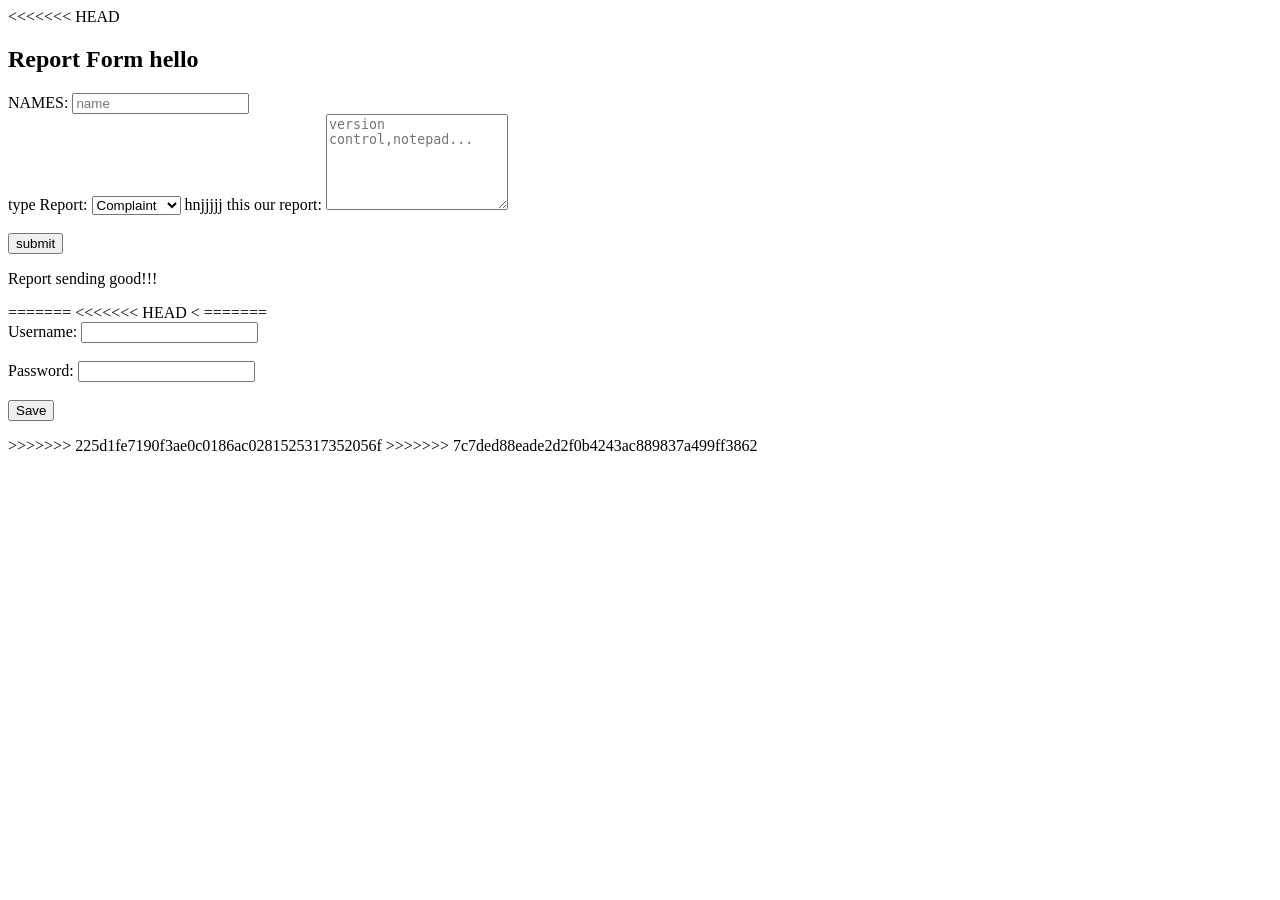
<file: index.html>
<<<<<<< HEAD
    </style>

</head>

<body>

    <div class="container">
        <h2>Report Form hello</h2>

        <form>
            <label for="name">NAMES:</label>
            <input type="text" id="name" placeholder="name"><br>

            <label for="type">type Report:</label>
            <select id="type">
                <option>Complaint</option>
                <option>Suggestion</option>
                <option>Other</option><br>
            </select>
            hnjjjjj
            

            <label for="report">this our report:</label>
            <textarea id="report" rows="6" placeholder="version control,notepad..."></textarea><br><br>

            <button type="submit">submit</button>
        </form>

        <p class="success">Report sending good!!!</p>
    </div>

</body>
</html>
=======
<<<<<<< HEAD
<
=======
<form action="save.php" method="POST">

    Username:
    <input type="text" name="username">
    
    <br><br>
    
    Password:
    <input type="password" name="password">
    
    <br><br>
    
    <input type="submit" value="Save">
    
    </form>
>>>>>>> 225d1fe7190f3ae0c0186ac0281525317352056f
>>>>>>> 7c7ded88eade2d2f0b4243ac889837a499ff3862
</file>
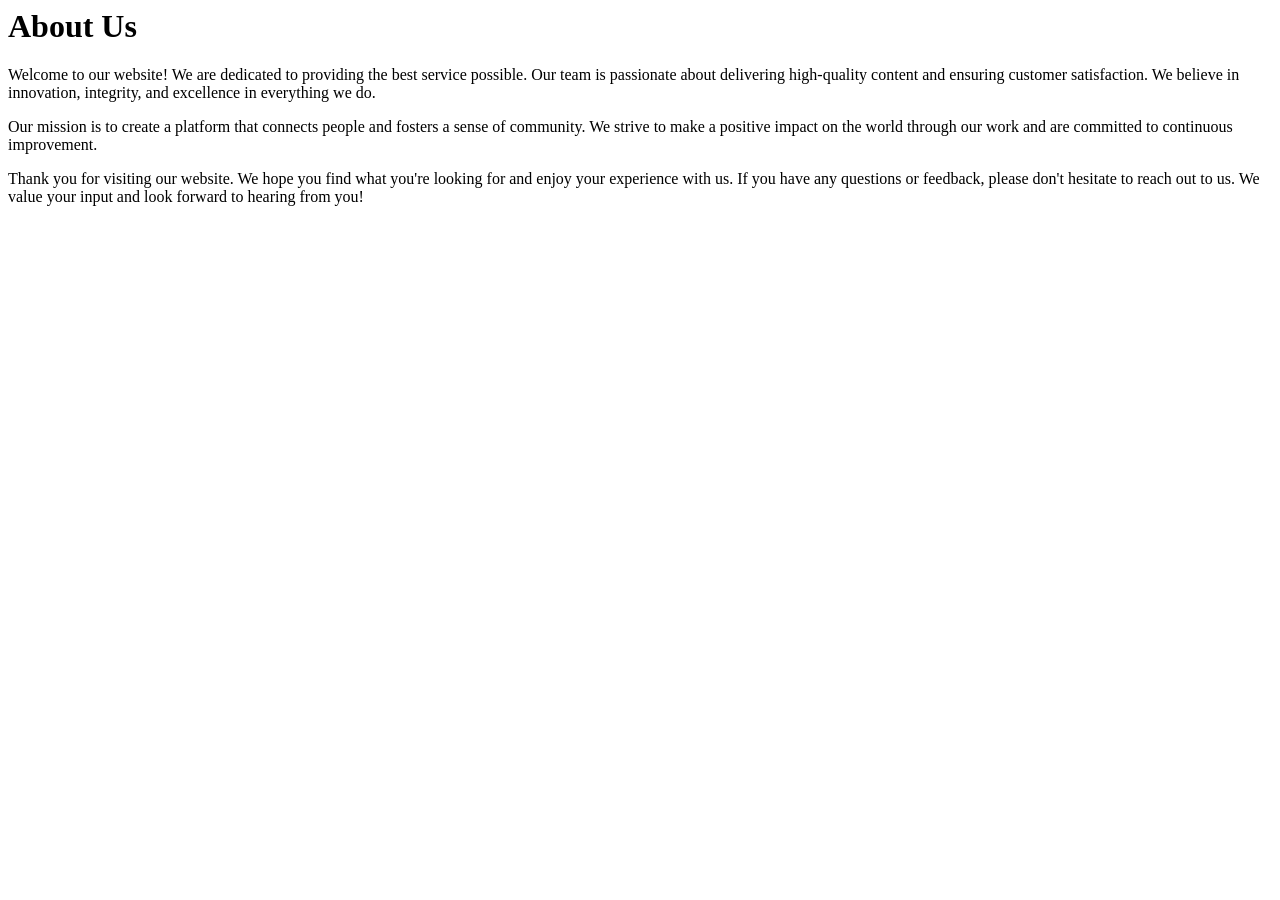
<file: about.html>
<html lang="en">
<head>
    <meta charset="UTF-8">
    <meta name="viewport" content="width=device-width, initial-scale=1.0">
    <title>About</title>
</head>
<body>
    <h1>About Us</h1>
    <p>Welcome to our website! We are dedicated to providing the best service possible. Our team is passionate about delivering high-quality content and ensuring customer satisfaction. We believe in innovation, integrity, and excellence in everything we do.</p>
    <p>Our mission is to create a platform that connects people and fosters a sense of  community. We strive to make a positive impact on the world through our work and are committed to continuous improvement.</p>
    <p>Thank you for visiting our website. We hope you find what you're looking for and enjoy your experience with us. If you have any questions or feedback, please don't hesitate to reach out to us. We value your input and look forward to hearing from you!</p>                   
</body>
</html>
</file>
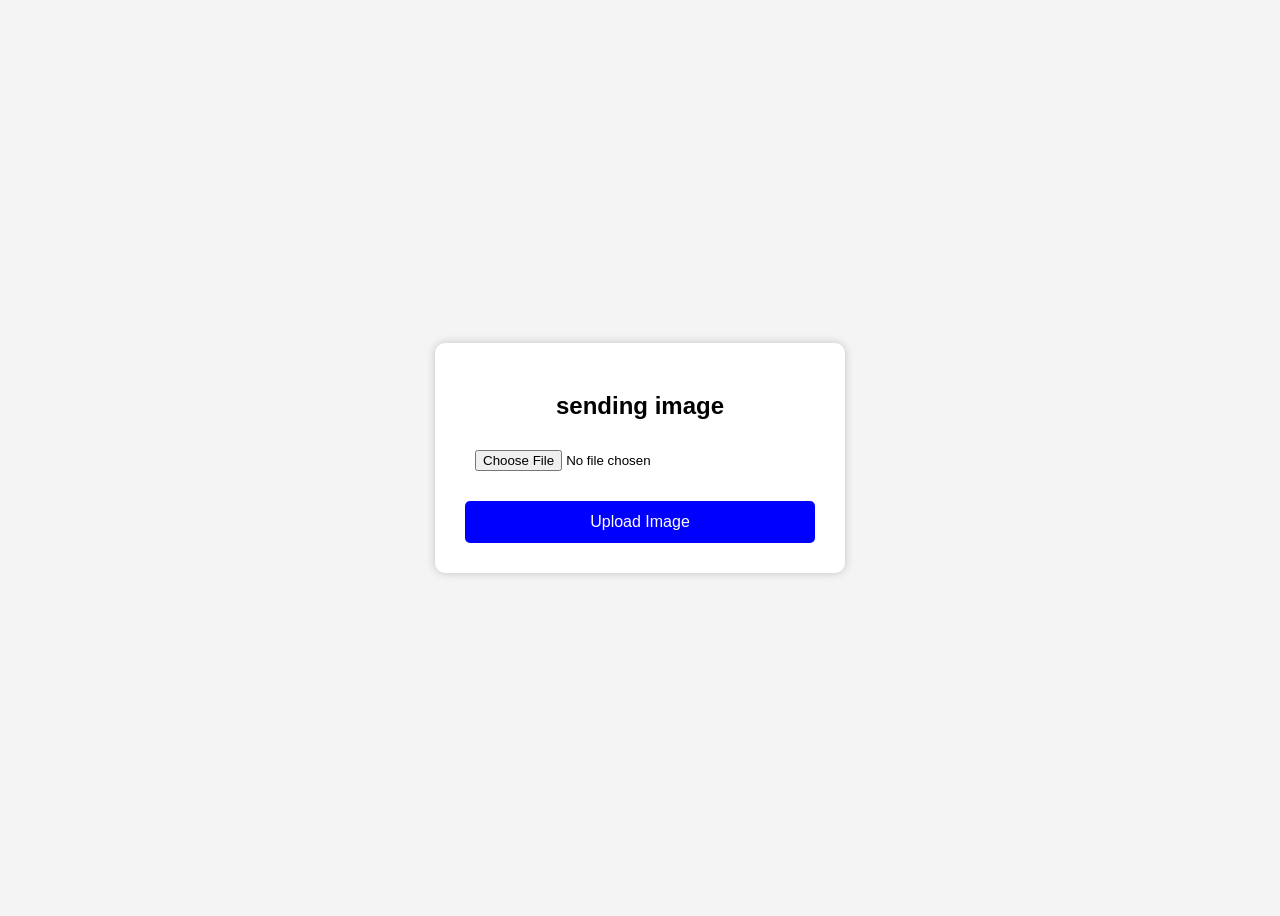
<file: esr.html>
<!DOCTYPE html><html lang="rw"><head>    <meta charset="UTF-8">    <meta name="viewport" content="width=device-width, initial-scale=1.0">    <title>Image Upload Form</title>    <style>        body{            font-family: Arial, sans-serif;            background:#f4f4f4;            display:flex;            justify-content:center;            align-items:center;            height:100vh;        }        .container{            background:white;            padding:30px;            border-radius:10px;            box-shadow:0 0 10px rgba(0,0,0,0.2);            width:350px;        }        h2{            text-align:center;            margin-bottom:20px;        }        input[type="file"]{            width:100%;            padding:10px;            margin-bottom:20px;        }        button{            width:100%;            padding:12px;            border:none;            background:blue;            color:white;            font-size:16px;            border-radius:5px;            cursor:pointer;        }        button:hover{            background:darkblue;        }    </style></head><body>    <div class="container">        <h2>sending image</h2>        <form action="#" method="POST" enctype="multipart/form-data">            <input type="file" name="image" accept="image/*" required>            <button type="submit">Upload Image</button>        </form>    </div></body></html>
</file>
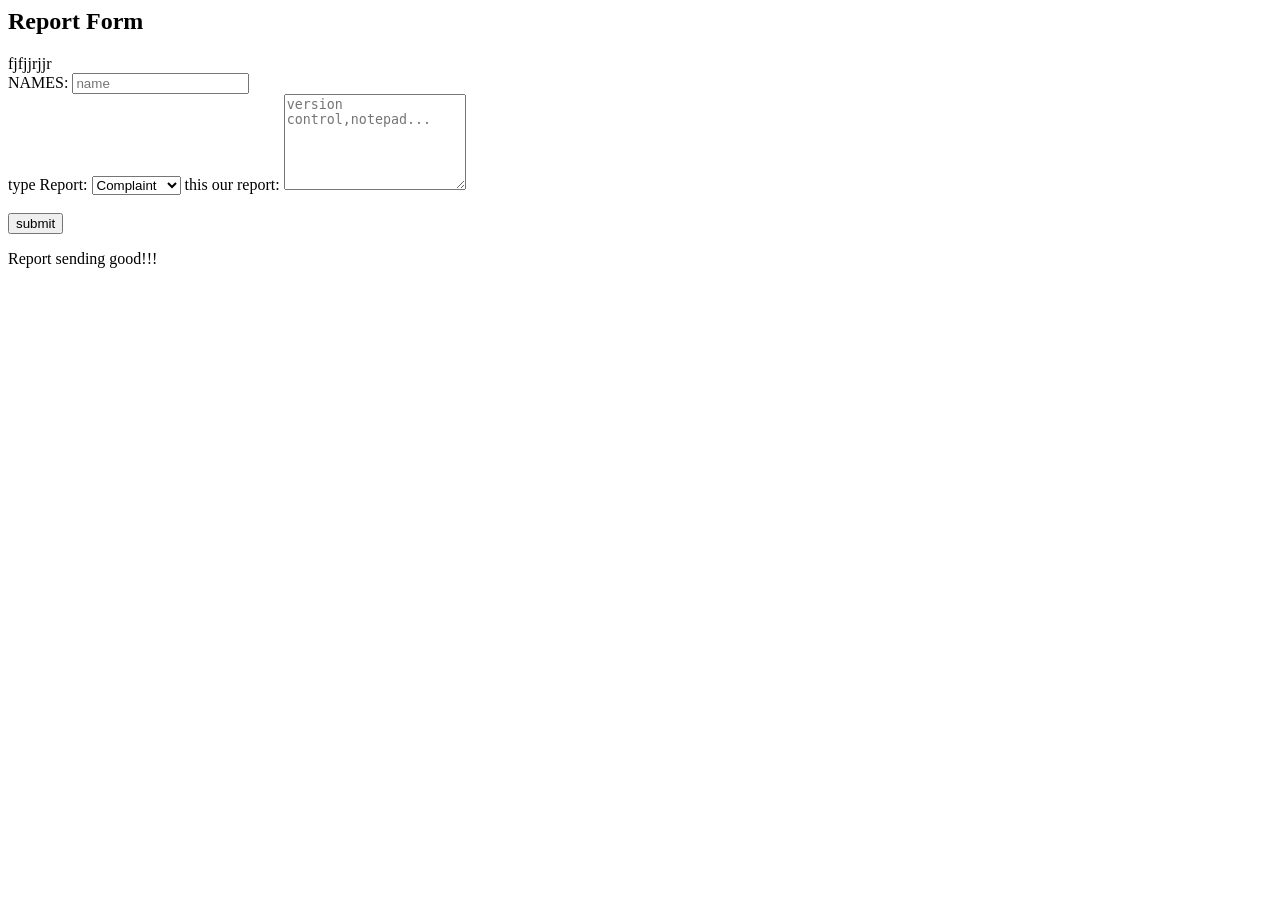
<file: gggggggggg.html>
</style>
</head>

<body>

    <div class="container">
        <h2>Report Form</h2>

        fjfjjrjjr
        <form>
            <label for="name">NAMES:</label>
            <input type="text" id="name" placeholder="name"><br>

            <label for="type">type Report:</label>
            <select id="type">
                <option>Complaint</option>
                <option>Suggestion</option>
                <option>Other</option><br>
            </select>

            <label for="report">this our report:</label>
            <textarea id="report" rows="6" placeholder="version control,notepad..."></textarea><br><br>

            <button type="submit">submit</button>
        </form>

        <p class="success">Report sending good!!!</p>
    </div>

</body>
</html>
</file>
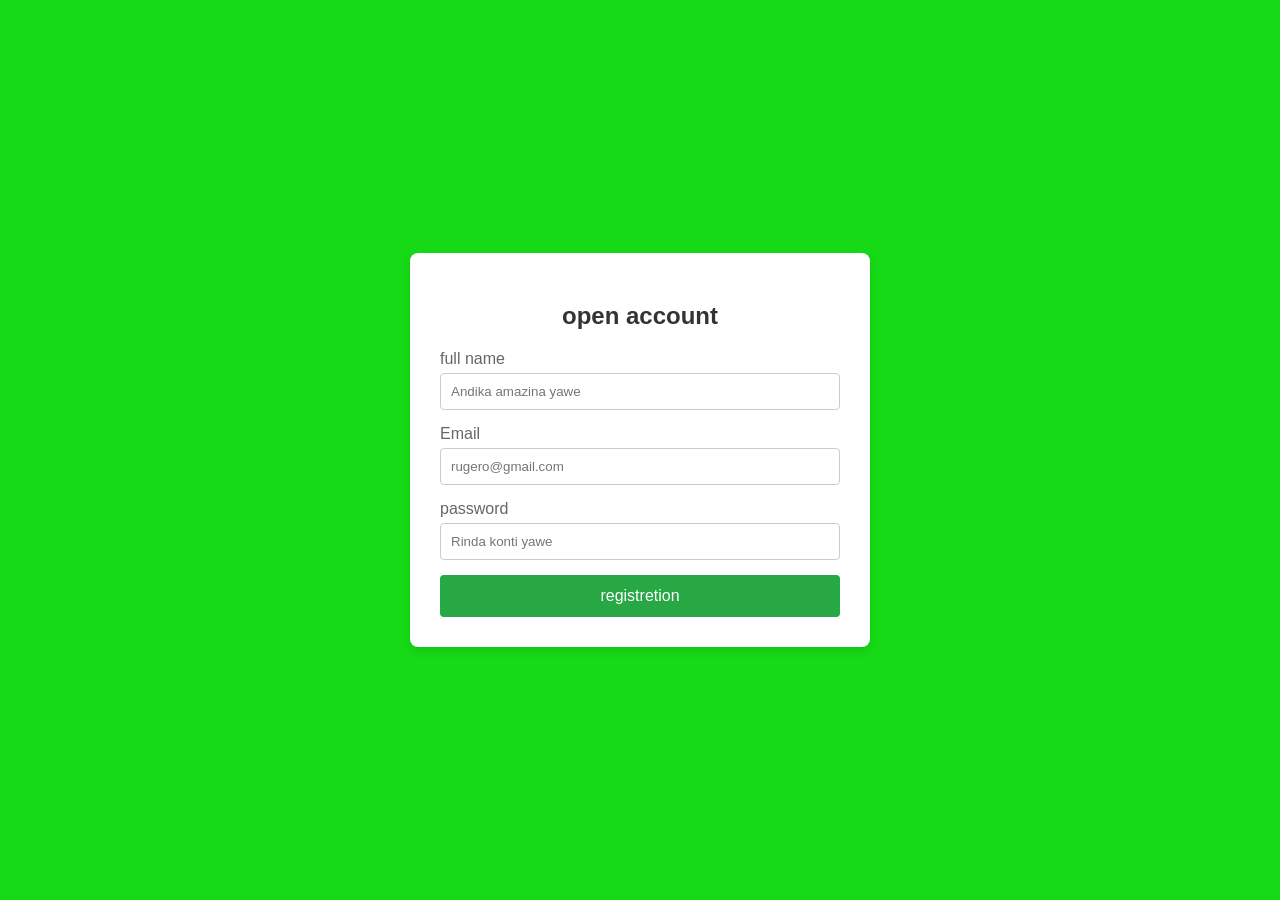
<file: Rejister.html>
<!DOCTYPE html>
<html lang="rw">
<head>
    <meta charset="UTF-8">
    <meta name="viewport" content="width=device-width, initial-scale=1.0">
    <title>registretion</title>
    <link rel="stylesheet" href="css.css">
</head>
<body>

<div class="form-container">
    <h2>open account</h2>
    <form action="#">
        <div class="input-group">
            <label for="name">full name</label>
            <input type="text" id="name" name="name" placeholder="Andika amazina yawe" required>
        </div>

        <div class="input-group">
            <label for="email">Email</label>
            <input type="email" id="email" name="" placeholder="rugero@gmail.com" required>
        </div>

        <div class="input-group">
            <label for="password">password</label>
            <input type="password" id="password" name="password" placeholder="Rinda konti yawe" required>
        </div>

        <button type="submit" class="btn-submit">registretion</button>
    </form>
</div>

</body>
</html>
</file>
<file: css.css>
body {
    font-family: Arial, sans-serif;
    background-color: #16da16;
    display: flex;
    justify-content: center;
    align-items: center;
    height: 100vh;
    margin: 0;
}

.form-container {
    background: #ffffff;
    padding: 30px;
    border-radius: 8px;
    box-shadow: 0 4px 10px rgba(0, 0, 0, 0.1);
    width: 100%;
    max-width: 400px;
}

h2 {
    text-align: center;
    color: #333;
    margin-bottom: 20px;
}

.input-group {
    margin-bottom: 15px;
}

.input-group label {
    display: block;
    margin-bottom: 5px;
    color: #666;
}

.input-group input {
    width: 100%;
    padding: 10px;
    border: 1px solid #ccc;
    border-radius: 4px;
    box-sizing: border-box; 
}

.btn-submit {
    width: 100%;
    padding: 12px;
    background-color: #28a745;
    color: white;
    border: none;
    border-radius: 4px;
    cursor: pointer;
    font-size: 16px;
    transition: background 0.3s ease;
}

.btn-submit:hover {
    background-color: #218838;
}
</file>
